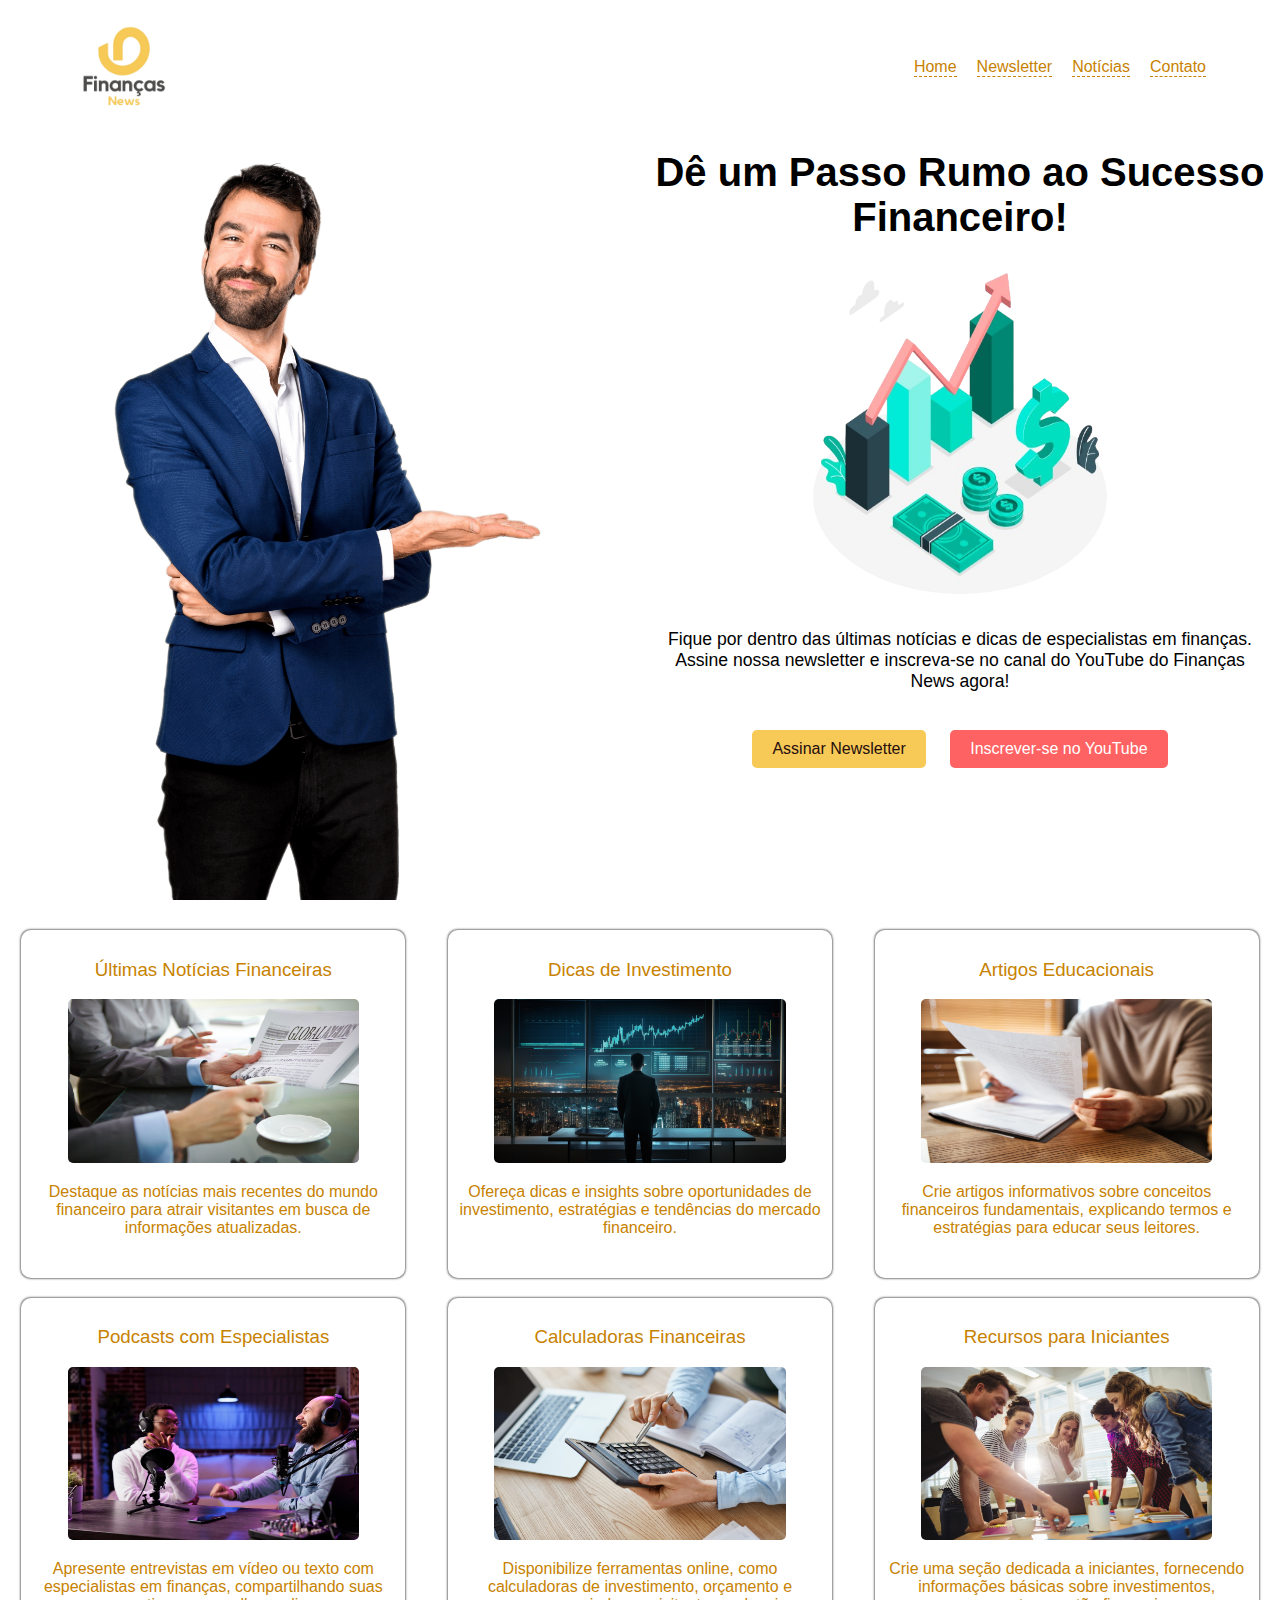
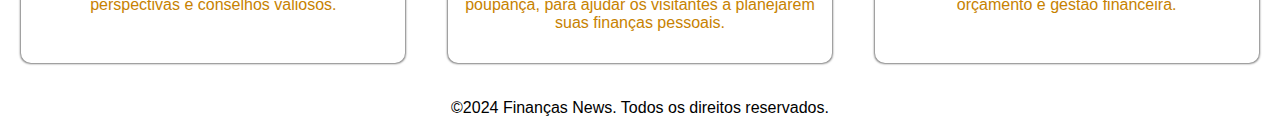
<file: index.html>
<!DOCTYPE html>
<html lang="pt-br">
<head>
    <meta charset="UTF-8">
    <meta name="viewport" content="width=device-width, initial-scale=1.0">
    <link rel="stylesheet" href="css/geral.css">
    <link rel="stylesheet" href="css/mobile.css">
    <link rel="stylesheet" href="https://fonts.googleapis.com/css2?family=Material+Symbols+Outlined:opsz,wght,FILL,GRAD@24,400,0,0" />
    <script src="js/script.js"></script>
    <title>Finanças News</title>
</head>
<body class="home">
    <header> <!--Navegacao e Banner-->
        <div id="container">
            <section id="navegacao">
                <nav>
                    <h1><a href="index.html">Finanças News</a></h1>
                    <div class="geral">
                        <ul>
                            <li><a class="marcacao" href="">Home</a></li>
                            <li><a class="marcacao" href="">Newsletter</a></li>
                            <li><a class="marcacao" href="blog.html">Notícias</a></li>
                            <li><a class="marcacao" href="">Contato</a></li>
                        </ul>
                    </div>
                    <i onclick="abrirMenu()" id="menumobileopen" class="material-symbols-outlined">Menu</i> <!--Menu mobile open-->
                    <i onclick="fecharMenu()" id="menumobileclose" class="material-symbols-outlined">Close</i> <!--Menu mobile close-->
                </nav>
                <div id="mobile">
                    <ul>
                        <li><a href="#">Home</a></li>
                        <li><a href="">Newsletter</a></li>
                        <li><a href="blog.html">Notícias</a></li>
                        <li><a href="">Contato</a></li>
                    </ul>
                </div>
                <section id="chamada">
                    <div class="chamadaimagem">
                        <img src="img/header_imagem.png" alt="banner">
                    </div>
                    <div class="chamadabotoes">
                        <h1>Dê um Passo Rumo ao Sucesso Financeiro!</h1>
                        <img src="img/header_1.png" alt="banner_1">
                        <p>Fique por dentro das últimas notícias e dicas de especialistas em finanças. Assine nossa newsletter e inscreva-se no canal do YouTube do Finanças News agora!</p>
                        <a class="botaoassine" href="#">Assinar Newsletter</a>
                        <a class="botaoyoutube" href="#">Inscrever-se no YouTube</a>
                    </div>
                </section>
            </section> 
        </div>
    </header> <!--Navegacao e Banner-->

    <section class="conteudos"> <!--Conteudos oferecidos-->
        <div class="conteudosdiv">
            <h3>Últimas Notícias Financeiras</h3>
            <img src="img/conteudos_noticias.jpg" alt="noticias">
            <p>Destaque as notícias mais recentes do mundo financeiro para atrair visitantes em busca de informações atualizadas.</p>
        </div>
        <div class="conteudosdiv">
            <h3>Dicas de Investimento</h3>
            <img src="img/conteudos_investimento.jpg" alt="investimento">
            <p>Ofereça dicas e insights sobre oportunidades de investimento, estratégias e tendências do mercado financeiro.</p>
        </div>
        <div class="conteudosdiv">
            <h3>Artigos Educacionais</h3>
            <img src="img/conteudos_artigos.jpg" alt="artigos">
            <p>Crie artigos informativos sobre conceitos financeiros fundamentais, explicando termos e estratégias para educar seus leitores.</p>
        </div>
    </section> <!--Conteudos oferecidos-->

    <section class="conteudos"> <!--Conteudos oferecidos-->
        <div class="conteudosdiv">
            <h3>Podcasts com Especialistas</h3>
            <img src="img/conteudos_podcasts.jpg" alt="Podcasts">
            <p>Apresente entrevistas em vídeo ou texto com especialistas em finanças, compartilhando suas perspectivas e conselhos valiosos.</p>
        </div>
        <div class="conteudosdiv">
            <h3>Calculadoras Financeiras</h3>
            <img src="img/conteudos_calculadora.jpg" alt="calculadoras">
            <p>Disponibilize ferramentas online, como calculadoras de investimento, orçamento e poupança, para ajudar os visitantes a planejarem suas finanças pessoais.</p>
        </div>
        <div class="conteudosdiv">
            <h3>Recursos para Iniciantes</h3>
            <img src="img/conteudos_recursos.jpg" alt="Recursos">
            <p>Crie uma seção dedicada a iniciantes, fornecendo informações básicas sobre investimentos, orçamento e gestão financeira.</p>
        </div>
    </section> <!--Conteudos oferecidos-->
    <footer> <!--Footer-->
        <p>©2024 Finanças News. Todos os direitos reservados.</p>
    </footer> <!--Footer-->
</body>
</html>
</file>
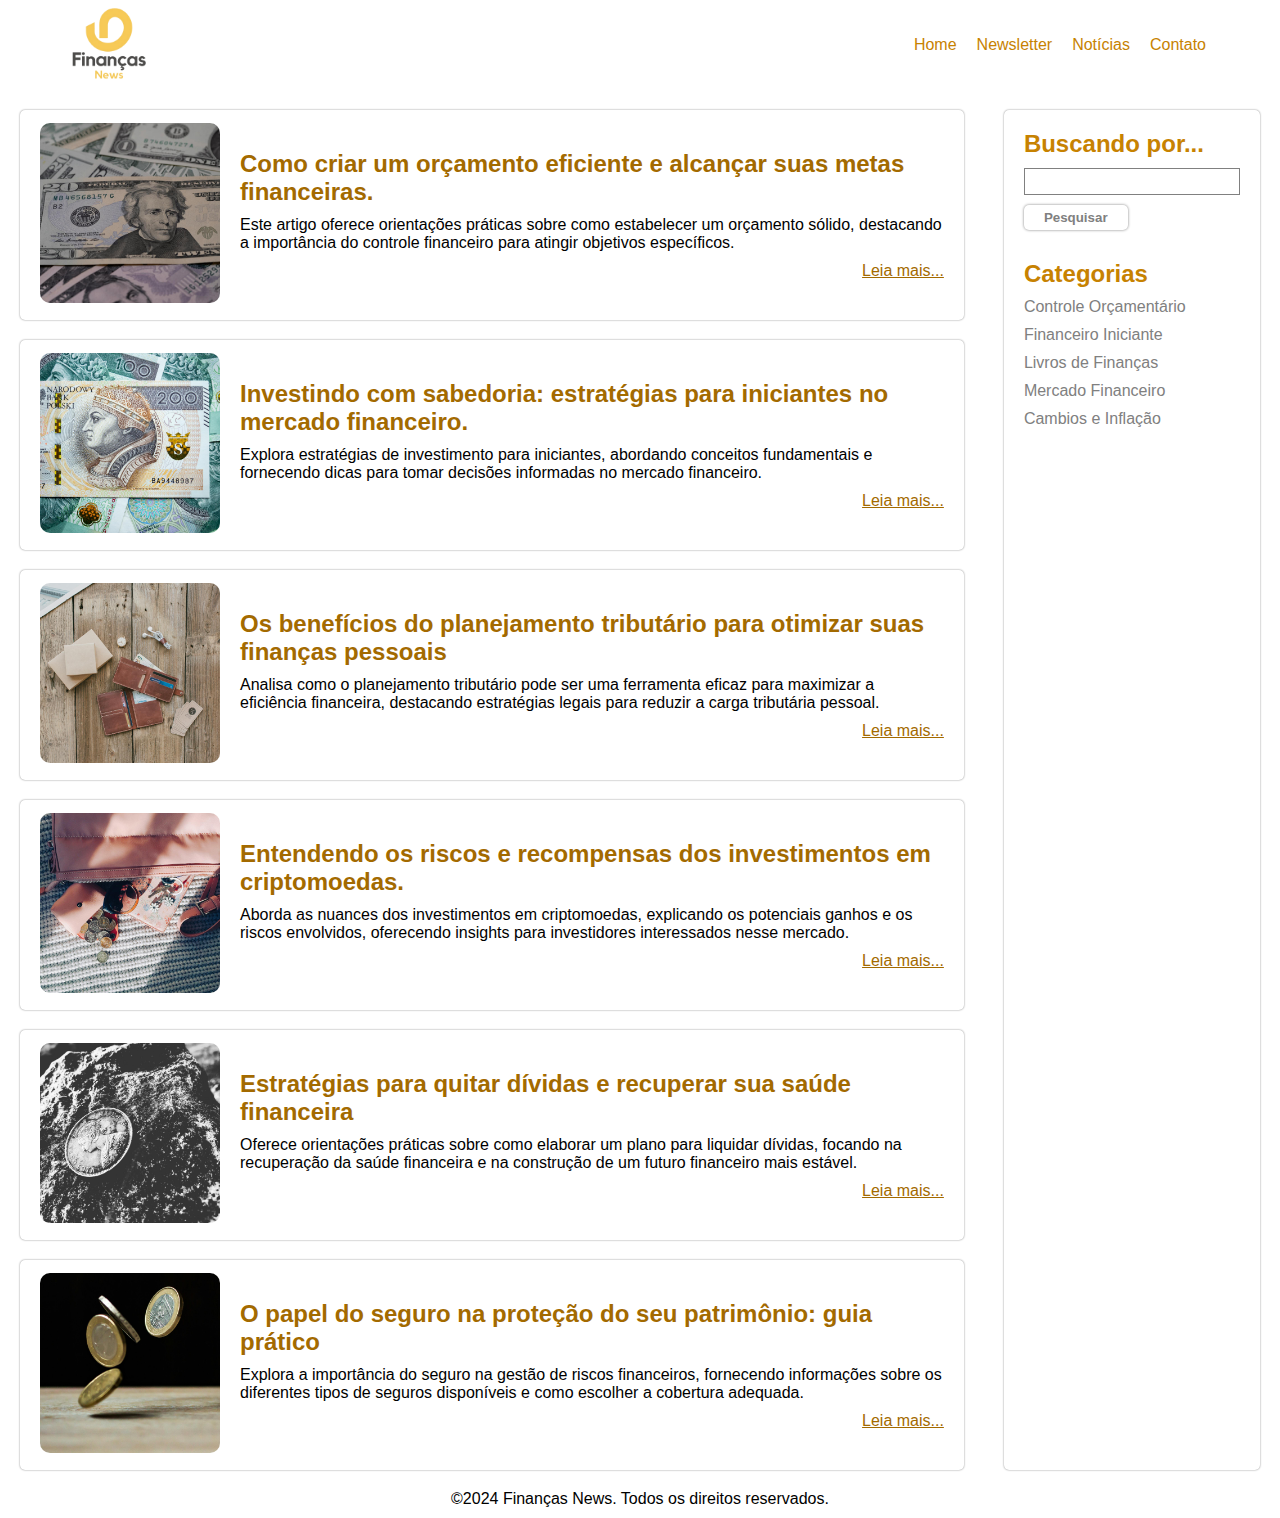
<file: blog.html>
<!DOCTYPE html>
<html lang="pt-br">
<head>
    <meta charset="UTF-8">
    <meta name="viewport" content="width=device-width, initial-scale=1.0">
    <link rel="stylesheet" href="css/geral.css">
    <link rel="stylesheet" href="css/mobile.css">
    <link rel="stylesheet" href="css/blog.css">
    <link rel="stylesheet" href="css/blog-mobile.css">
    <link rel="stylesheet" href="https://fonts.googleapis.com/css2?family=Material+Symbols+Outlined:opsz,wght,FILL,GRAD@24,400,0,0" />
    <script src="js/script.js"></script>
    <title>Finanças News - Blog</title>
</head>
<body>
    <header> <!--Navegacao e Banner-->
        <div id="container">
            <section id="navegacao">
                <nav>
                    <h1><a href="index.html">Finanças News</a></h1>
                    <div class="geral">
                        <ul>
                            <li><a href="index.html">Home</a></li>
                            <li><a href="">Newsletter</a></li>
                            <li><a href="#">Notícias</a></li>
                            <li><a href="">Contato</a></li>
                        </ul>
                    </div>
                    <i onclick="abrirMenu()" id="menumobileopen" class="material-symbols-outlined">Menu</i> <!--Menu mobile open-->
                    <i onclick="fecharMenu()" id="menumobileclose" class="material-symbols-outlined">Close</i> <!--Menu mobile close-->
                </nav>
                <div id="mobile">
                    <ul>
                        <li><a href="index.html">Home</a></li>
                        <li><a href="">Newsletter</a></li>
                        <li><a href="#">Notícias</a></li>
                        <li><a href="">Contato</a></li>
                    </ul>
                </div>
            </section> 
        </div>
    </header> <!--Navegacao e Banner-->
    <section class="containerblog"> <!--Artigos e navegacao lateral-->
        <div class="conteudos"> <!--Conteudos-->
            <div class="artigos"> <!--Artigos-->
                <div class="artigo"> <!--Início do Post-->
                    <div class="imagempost">
                        <img src="blog/artigo1.jpg" alt="#">
                    </div>
                    <div class="infopost">
                        <h2>Como criar um orçamento eficiente e alcançar suas metas financeiras.</h2>
                        <p>Este artigo oferece orientações práticas sobre como estabelecer um orçamento sólido, destacando a importância do controle financeiro para atingir objetivos específicos.</p>
                        <a href="#">Leia mais...</a>
                    </div>
                </div> <!--Final do Post-->
                <div class="artigo"> <!--Início do Post-->
                    <div class="imagempost">
                        <img src="blog/artigo2.jpg" alt="#">
                    </div>
                    <div class="infopost">
                        <h2>Investindo com sabedoria: estratégias para iniciantes no mercado financeiro.</h2>
                        <p>Explora estratégias de investimento para iniciantes, abordando conceitos fundamentais e fornecendo dicas para tomar decisões informadas no mercado financeiro.</p>
                        <a href="#">Leia mais...</a>
                    </div>
                </div> <!--Final do Post-->
                <div class="artigo"> <!--Início do Post-->
                    <div class="imagempost">
                        <img src="blog/artigo3.jpg" alt="#">
                    </div>
                    <div class="infopost">
                        <h2>Os benefícios do planejamento tributário para otimizar suas finanças pessoais</h2>
                        <p>Analisa como o planejamento tributário pode ser uma ferramenta eficaz para maximizar a eficiência financeira, destacando estratégias legais para reduzir a carga tributária pessoal.</p>
                        <a href="#">Leia mais...</a>
                    </div>
                </div> <!--Final do Post-->
                <div class="artigo"> <!--Início do Post-->
                    <div class="imagempost">
                        <img src="blog/artigo4.jpg" alt="#">
                    </div>
                    <div class="infopost">
                        <h2>Entendendo os riscos e recompensas dos investimentos em criptomoedas.</h2>
                        <p>Aborda as nuances dos investimentos em criptomoedas, explicando os potenciais ganhos e os riscos envolvidos, oferecendo insights para investidores interessados nesse mercado.</p>
                        <a href="#">Leia mais...</a>
                    </div>
                </div> <!--Final do Post-->
                <div class="artigo"> <!--Início do Post-->
                    <div class="imagempost">
                        <img src="blog/artigo5.jpg" alt="#">
                    </div>
                    <div class="infopost">
                        <h2>Estratégias para quitar dívidas e recuperar sua saúde financeira</h2>
                        <p>Oferece orientações práticas sobre como elaborar um plano para liquidar dívidas, focando na recuperação da saúde financeira e na construção de um futuro financeiro mais estável.</p>
                        <a href="#">Leia mais...</a>
                    </div>
                </div> <!--Final do Post-->
                <div class="artigo"> <!--Início do Post-->
                    <div class="imagempost">
                        <img src="blog/artigo6.jpg" alt="#">
                    </div>
                    <div class="infopost">
                        <h2>O papel do seguro na proteção do seu patrimônio: guia prático</h2>
                        <p> Explora a importância do seguro na gestão de riscos financeiros, fornecendo informações sobre os diferentes tipos de seguros disponíveis e como escolher a cobertura adequada.</p>
                        <a href="#">Leia mais...</a>
                    </div>
                </div> <!--Final do Post-->
            </div> <!--Artigos-->
        </div> <!--Conteudos-->

        <aside class="navegacaolateral"> <!--Navegacao Lateral-->
            <div class="container_navbar">
                <form> <!--Pesquisa no blog-->
                    <label for="pesquisa">
                        <h2>Buscando por...</h2>
                    </label>
                    <input type="text" name="pesquisa" id="pesquisa">
                    <input type="submit" value="Pesquisar">
                </form>
            </div>
            <div class="container_navbar">
                <h2>Categorias</h2>
                <a href="#">Controle Orçamentário</a>
                <a href="#">Financeiro Iniciante</a>
                <a href="#">Livros de Finanças</a>
                <a href="#">Mercado Financeiro</a>
                <a href="#">Cambios e Inflação</a>
            </div>
        </aside> <!--Navegacao Lateral-->
    </section> <!--Artigos e navegacao lateral-->
    <footer> <!--Footer-->
        <p>©2024 Finanças News. Todos os direitos reservados.</p>
    </footer> <!--Footer-->
</body>
</html>
</file>
<file: css/geral.css>
* {
    box-sizing: border-box;
}

body, html {
    font-family: 'Franklin Gothic Medium', 'Arial Narrow', Arial, sans-serif;
    height: 100%;
    margin: 0;
}

/*Navegacao e Banner*/

header {
    height: 100%;
    margin-bottom: 30px;
}

div#container {
    height: 100%;
}

div#container ul {
    list-style: none;
    padding: 0;
    margin: 0;
}

div#container div#mobile, div#container i#menumobileopen, div#container i#menumobileclose {
    display: none;
}

div#container section#navegacao {
    height: 100%;
}

div#container section#navegacao nav {
    height: 15%;
    padding: 0px 5%;
    margin: auto;
    display: flex;
    justify-content: space-between;
    align-items: center;
}

div#container section#navegacao ul li a {
    color: rgb(199, 130, 1);
    border-bottom: 1px solid #fff;
    transition: border-bottom 0.5s;
}

div#container section#navegacao ul li a:hover{
    border-bottom: 1px solid;
    border-bottom-style: dashed;
    transition: all 0.5s;
}

body.home div#container section#navegacao ul li a.marcacao {
    border-bottom: 1px solid;
    border-bottom-style: dashed;
}

div#container section#navegacao nav h1 a {
    display: block;
    background-image: url('../img/Logo.png');
    background-repeat: no-repeat;
    background-size: 100px;
    width: 100px;
    height: 100px;
    text-indent: -10000px;
}

div#container section#navegacao div.geral ul {
    display: flex;
}

div#container section#navegacao a {
    display: inline-block;
    margin: 5px 10px;
    text-decoration: none;
}

div#container section#chamada {
    display: flex;
    justify-content: space-between;
    height: 85%;
}

div#container section#chamada div.chamadaimagem {
    text-align: center;
    width: 50%;
}

div#container section#chamada div.chamadaimagem img {
    height: 100%;
}

div#container section#chamada div.chamadabotoes {
    padding: 15px;
    width: 50%;
    text-align: center;
}

div#container section#chamada div.chamadabotoes h1 {
    font-size: 40px;
    padding: 0;
    margin: 0;
}

div#container section#chamada div.chamadabotoes p {
    font-size: 1.1em;
    font-family: 'Segoe UI', Tahoma, Geneva, Verdana, sans-serif;
}

div#container section#chamada div.chamadabotoes img {
    text-align: center;
    height: 50%;
    width: 50%;
}

div#container section#chamada div.chamadabotoes a {
    display: inline-block;
    padding: 10px 20px;
    margin: 20px 10px;
}

div#container section#chamada div.chamadabotoes a.botaoassine {
    background-color: #f7ca58;
    border-radius: 5px;
    color: #260D0D;
    box-shadow: none;
    transition: box-shadow 1s;
}

div#container section#chamada div.chamadabotoes a.botaoassine:hover {
    box-shadow: 1px 1px 5px 1px gray;
    transition: all 0.3s;
}

div#container section#chamada div.chamadabotoes a.botaoyoutube {
    background-color: rgb(255, 98, 98);
    border-radius: 5px;
    color: #fff;
    box-shadow: none;
    transition: box-shadow 1s;
}

div#container section#chamada div.chamadabotoes a.botaoyoutube:hover {
    box-shadow: 1px 1px 5px 1px gray;
    transition: all 0.3s;
}

/*Conteudos oferecidos*/

section.conteudos {
    display: flex;
    justify-content: space-around;
}

section.conteudos div.conteudosdiv {
    border-radius: 10px;
    box-shadow: 0px 0px 2px 0.5px gray;
    padding: 10px;
    margin-bottom: 20px;
    width: 30%;
    text-align: center;
    border-radius: 10px;
}

section.conteudos div.conteudosdiv h3 {
    color: rgb(199, 130, 1);
    font-weight: lighter;
}

section.conteudos div.conteudosdiv p {
    color: rgb(199, 130, 1);
    font-weight: 400;
    font-family: 'Segoe UI', Tahoma, Geneva, Verdana, sans-serif;
    margin-bottom: 0;
    padding-bottom: 0;
}

section.conteudos div.conteudosdiv img {
    width: 80%;
    height: 50%;
    border-radius: 5px;
}

/*Footer*/
footer {
    width: 80%;
    margin: auto;
    font-family: 'Segoe UI', Tahoma, Geneva, Verdana, sans-serif;
    text-align: center;
}

footer p {
    padding-bottom: 10px;
}
</file>
<file: css/mobile.css>
@media (max-width: 991.98px) {
    /*Navegacao e Banner*/

    header {
        height: auto;
        margin-bottom: 30px;
    }

    div#container {
        height: auto;
    }

    div#container section#navegacao {
        height: auto;
    }

    div#container section#navegacao nav {
        height: auto;
    }

    div#container section#navegacao nav h1 a {
        background-size: 80px;
        width: 80px;
        height: 80px;
    }

    div#container section#navegacao div.geral {
        display: none;
    }

    div#container section#navegacao div#mobile {
        display: none;
        text-align: center;
    }
    
    div#container section#navegacao i#menumobileopen {
        display: block;
    }

    div#container section#navegacao i#menumobileopen:hover {
        cursor: pointer;
    }

    div#container section#navegacao i#menumobileclose {
        display: none;
    }

    div#container section#navegacao i#menumobileclose:hover {
        cursor: pointer;
    }

    div#container section#chamada {
        display: block;
        height: auto;
    }

    div#container section#chamada div.chamadaimagem {
        width: auto;
    }
    div#container section#chamada div.chamadaimagem img {
        display: none;
    }

    div#container section#chamada div.chamadabotoes {
        padding: 10px;
        width: auto;
        text-align: center;
    }

    div#container section#chamada div.chamadabotoes p {
        padding: 10px;
    }

    div#container section#chamada div.chamadabotoes a {
        display: inline-block;
        padding: 10px 20px;
        margin: 10px 10px;
    }

    section.conteudos {
        display: block;
    }

    section.conteudos div.conteudosdiv {
        width: 90%;
        margin: auto;
        margin-bottom: 20px;
        padding: 20px;
        text-align: center;
        border-radius: 10px;
    }

    section.conteudos div.conteudosdiv h3 {
        font-weight: bold;
        margin-top: 0;
    }

    section.conteudos div.conteudosdiv p {
        font-weight: lighter;
        color: black;
    }

    .material-symbols-outlined {
    font-variation-settings:
    'FILL' 0,
    'wght' 400,
    'GRAD' 0,
    'opsz' 24
    }
}
</file>
<file: css/blog.css>
* {
    margin: 0;
}

body, html {
    font-family: 'Franklin Gothic Medium', 'Arial Narrow', Arial, sans-serif;
    height: auto;
    margin: 0;
}

/*Navegacao e Banner*/

header {
    height: auto;
    margin-bottom: 0px;
}

div#container {
    height: auto;
}

div#container section#navegacao h1 a {
    margin: 0;
}

div#container ul {
    list-style: none;
    padding: 0;
    margin: 0;
}

div#container section#navegacao ul li a {
    color: rgb(199, 130, 1);
    border-bottom: 1px solid #fff;
    transition: border-bottom 0.5s;
}

div#container section#navegacao ul li a:hover{
    border-bottom: 1px solid;
    border-bottom-style: dashed;
    transition: all 0.5s;
}

div#container div#mobile, div#container i#menumobileopen, div#container i#menumobileclose {
    display: none;
}

div#container section#navegacao {
    height: auto;
}

div#container section#navegacao nav {
    height: auto;
    padding: 0px 5%;
    display: flex;
    justify-content: space-between;
}

div#container section#navegacao nav h1 a {
    display: block;
    background-image: url('../img/Logo.png');
    background-repeat: no-repeat;
    background-size: 90px;
    width: 90px;
    height: 90px;
    text-indent: -10000px;
}

/*Artigos e Navegacao Lateral*/

section.containerblog {
    margin: 0px auto;
    display: flex;
    justify-content: space-between;
}

section.containerblog aside.navegacaolateral {
    width: 30%;
    box-shadow: 0px 0px 2px 0px gray/*rgb(255, 209, 122)*/;
}

/*Artigos e navegacao lateral*/

div.artigo, aside.navegacaolateral {
    padding: 20px;
    font-family: 'Segoe UI', Tahoma, Geneva, Verdana, sans-serif;
}

div.artigo {
    margin: 20px;
    height: 210px;
    display: flex;
    align-items: center;
    text-align: right;
    box-shadow: 0px 0px 2px 0px gray/*rgb(255, 209, 122)*/;
    border-radius: 5px;
}

div.artigo div.imagempost img {
    height: 180px;
    border-radius: 10px;
    margin-right: 20px;
}

div.artigo div.infopost h2 {
    margin-bottom: 10px;
    color: rgb(163, 106, 0);
    text-align: left;
}

div.artigo div.infopost p {
    margin-bottom: 10px;
    text-align: left;
}

div.artigo div.infopost a {
    color: rgb(163, 106, 0);
    font-weight: 400;
}

aside.navegacaolateral {
    margin: 20px;
    border-radius: 5px;
}

aside.navegacaolateral div.container_navbar {
    margin-bottom: 30px;
}

aside.navegacaolateral h2 {
    color: rgb(199, 130, 1);
    margin-bottom: 10px;
}

aside.navegacaolateral label {
    display: inline-block;
}

aside.navegacaolateral input[type="text"] {
    border: 1px solid gray;
    height: 2em;
    width: 100%;
    margin-bottom: 10px;
    font-family: 'Segoe UI', Tahoma, Geneva, Verdana, sans-serif;
}

aside.navegacaolateral input[type="text"]:focus {
    border: 1px solid gray;
    height: 2em;
    width: 100%;
    outline: none;
    font-family: 'Segoe UI', Tahoma, Geneva, Verdana, sans-serif;
}

aside.navegacaolateral input[type="submit"] {
    background: none;
    border: none;
    padding: 5px 20px;
    font-family: 'Segoe UI', Tahoma, Geneva, Verdana, sans-serif;
    font-weight: bold;
    color: gray /*rgb(199, 130, 1)*/;
    box-shadow: 0px 0px 3px 0px gray/*rgb(199, 130, 1)*/;
    border-radius: 5px;
}

aside.navegacaolateral input[type="submit"]:hover {
    cursor: pointer;
}

aside.navegacaolateral input[type="submit"]:active {
    background-color: rgb(212, 138, 0);
    color: white;
}

aside.navegacaolateral div.container_navbar a {
    display: inline-block;
    text-decoration: none;
    margin-bottom: 10px;
    color: gray;
}

aside.navegacaolateral div.container_navbar a:hover {
    text-decoration: underline;
}

/*Artigos e navegacao lateral*/
</file>
<file: css/blog-mobile.css>
@media (max-width: 991.98px) {
    /*Artigos e Navegacao Lateral*/
    section.containerblog {
        display: block;
    }

    section.containerblog aside.navegacaolateral {
        width: auto;
        box-shadow: 0px 0px 2px 0px gray/*rgb(255, 209, 122)*/;
    }

    div.artigo {
        margin: 20px;
        height: auto;
        display: block;
        align-items: center;
        text-align: center;
        box-shadow: 0px 0px 2px 0px gray/*rgb(255, 209, 122)*/;
        border-radius: 5px;
    }

    div.artigo div.imagempost img {
        height: 180px;
        width: 300px;
        margin-bottom: 10px;
        border-radius: 10px;
        margin-right: 20px;
    }

    div.artigo div.infopost h2 {
        margin-bottom: 10px;
        color: rgb(163, 106, 0);
        text-align: center;
    }

    div.artigo div.infopost p {
        margin-bottom: 10px;
        text-align: center;
    }

    div.artigo div.infopost a {
        display: inline-block;
        box-shadow: 0px 0px 3px 0px gray/*rgb(199, 130, 1)*/;
        padding: 5px 20px;
        font-weight: 500;
        margin: 10px;
        border-radius: 5px;
        color: gray /*rgb(199, 130, 1)*/;
        font-family: 'Segoe UI', Tahoma, Geneva, Verdana, sans-serif;
        text-decoration: none;
    }

    div.artigo div.infopost a:active {
        background-color: rgb(212, 138, 0);
        color: white;
    }

    aside.navegacaolateral div.container_navbar a {
        display: block;
        width: fit-content;
        text-decoration: none;
        margin-bottom: 10px;
        color: gray;
    }
}
</file>
